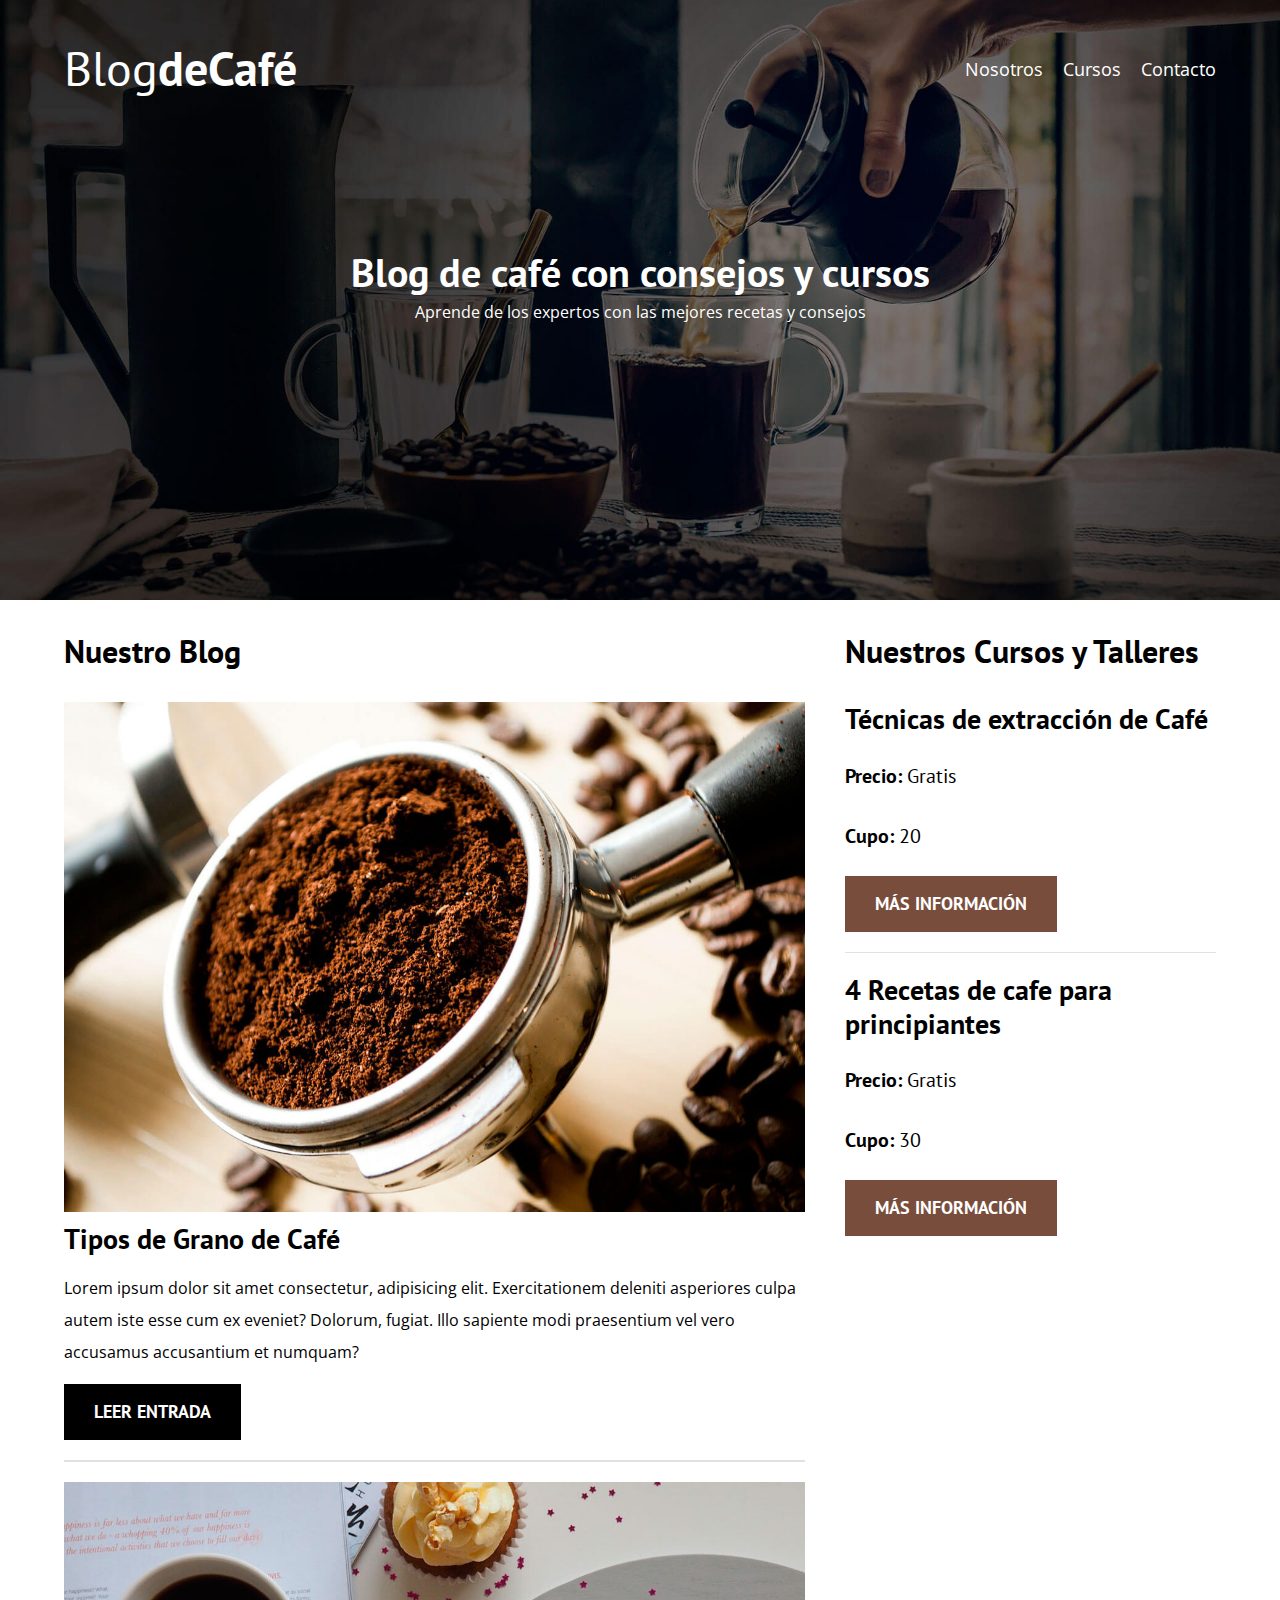
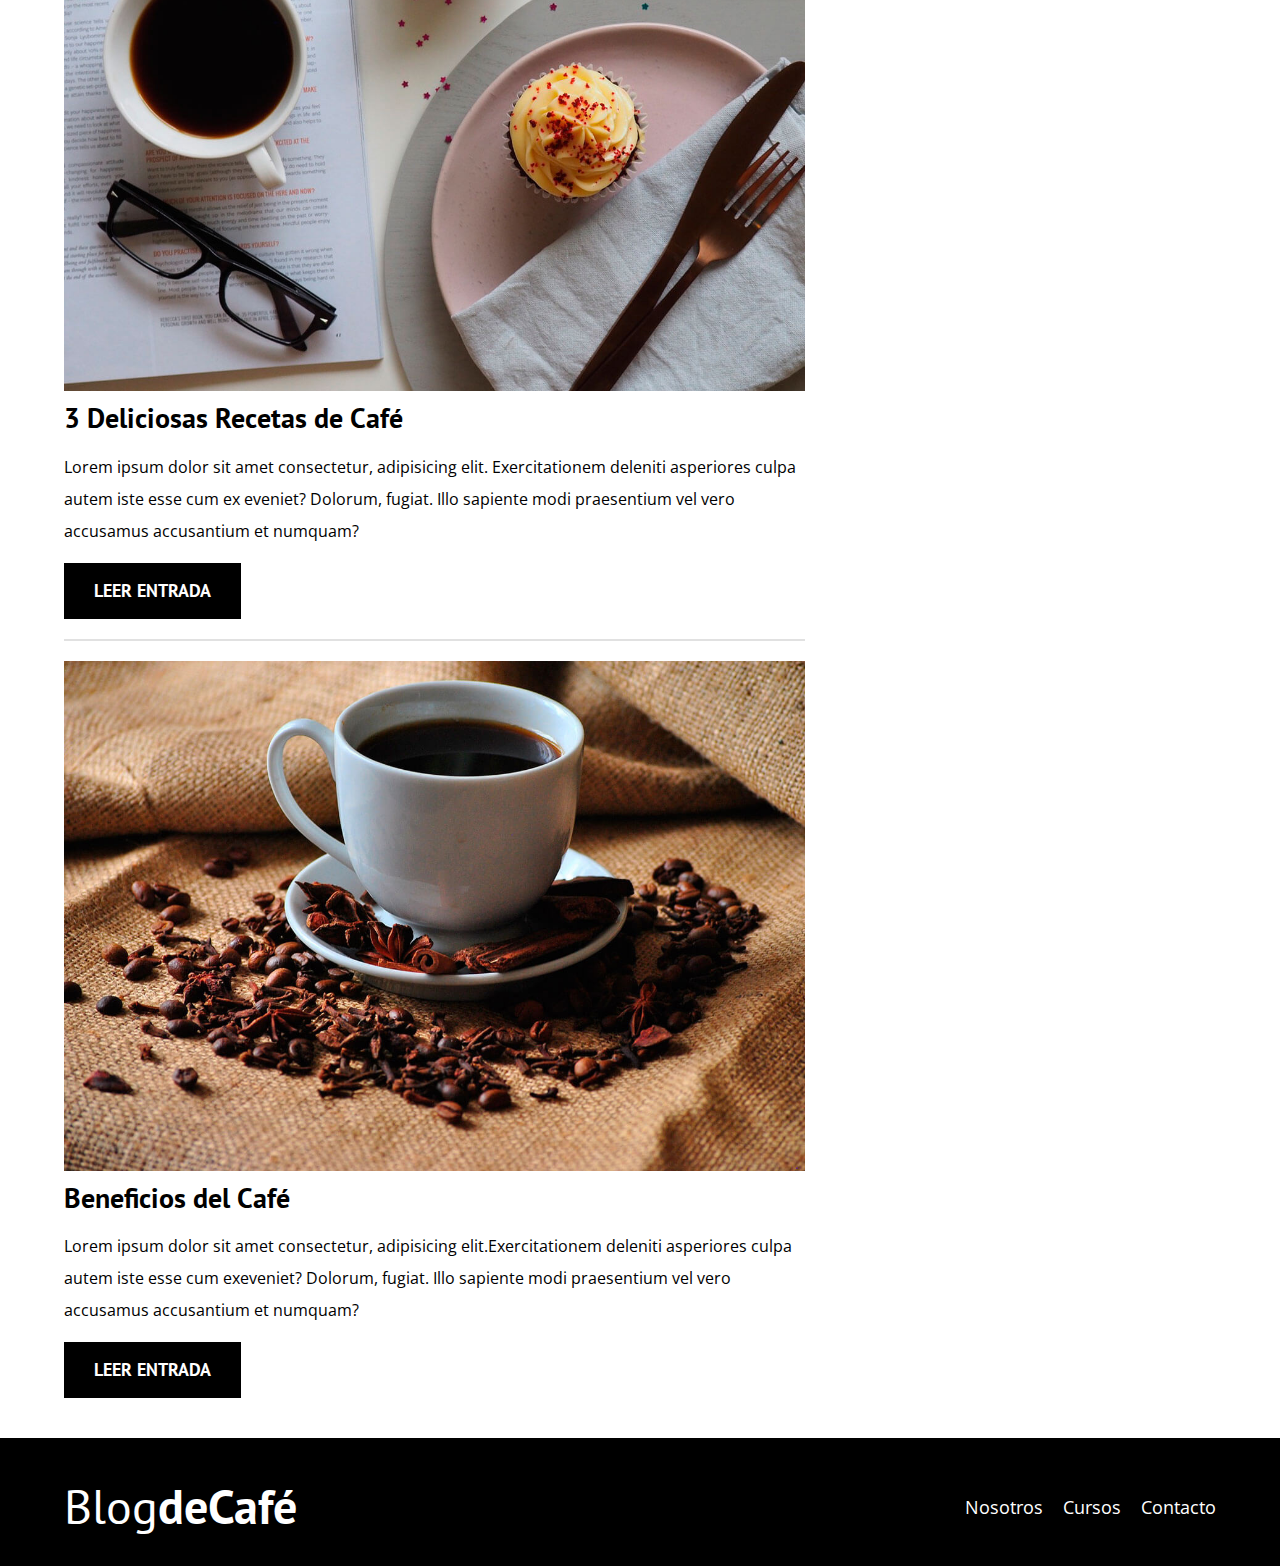
<file: index.html>
<!DOCTYPE html>
<html lang="en">
  <head>
    <meta charset="UTF-8" />
    <meta http-equiv="X-UA-Compatible" content="IE=edge" />
    <meta name="viewport" content="width=device-width, initial-scale=1.0" />
    <title>BlogDeCafé</title>
    <!-- agregamos el normalize -->
    <link rel="stylesheet" href="css/normalize.css" />
    <!-- link de los tipos de fuente de google fonts -->
    <link rel="preconnect" href="https://fonts.googleapis.com" />
    <link rel="preconnect" href="https://fonts.gstatic.com" crossorigin />
    <link
      href="https://fonts.googleapis.com/css2?family=Open+Sans&family=PT+Sans:wght@400;700&display=swap"
      rel="stylesheet"
    />
    <!-- agregamos style.css -->
    <link rel="stylesheet" href="css/style.css" />
  </head>

  <body>
    <header class="header">
      <!-- header Principal -->

      <div class="contenedor">
        <!-- contenedor -->
        <div class="barra">
          <!-- barra superior-->

          <a class="logo" href="index.html"
            ><!-- logo -->
            <h1 class="logo__nombre no-margin centrar-texto">
              Blog<span class="logo__bold">deCafé</span>
            </h1>
          </a>
          <!-- fin de logo -->

          <nav class="navegacion">
            <!-- navegacion -->
            <a href="nosotros.html" class="navegacion__enlace">Nosotros</a>
            <a href="cursos.html" class="navegacion__enlace">Cursos</a>
            <a href="contacto.html" class="navegacion__enlace">Contacto</a>
          </nav>
          <!-- fin navegacion -->
        </div>
        <!-- fin barraSuperior -->
      </div>
      <!-- fin contenedor -->

      <div class="header__texto">
        <h2 class="no-margin">Blog de café con consejos y cursos</h2>
        <p class="no-margin">
          Aprende de los expertos con las mejores recetas y consejos
        </p>
      </div>
      <!-- fin de header textual -->
    </header>
    <!-- Fin header Principal -->

    <!-- contenedido Central -->
    <div class="contenedor contenido-principal">
      <main class="blog">
        <!-- blog -->

        <h3>Nuestro Blog</h3>

        <article class="entrada">
          <!-- entrada 1-->
          <div class="entrada__imagen">
            <img src="img/blog1.jpg" alt="Imagen Blog" />
          </div>

          <div class="entrada__contenido">
            <h4 class="no-margin">Tipos de Grano de Café</h4>
            <p>
              Lorem ipsum dolor sit amet consectetur, adipisicing elit.
              Exercitationem deleniti asperiores culpa autem iste esse cum ex
              eveniet? Dolorum, fugiat. Illo sapiente modi praesentium vel vero
              accusamus accusantium et numquam?
            </p>
            <a href="entradaTG.html" class="boton boton--primario"
              >Leer Entrada</a
            >
          </div>
        </article>
        <!-- fin de entrada 1-->

        <article class="entrada">
          <!-- entrada 2-->
          <div class="entrada__imagen">
            <img src="img/blog2.jpg" alt="Imagen Blog" />
          </div>

          <div class="entrada__contenido">
            <h4 class="no-margin">3 Deliciosas Recetas de Café</h4>
            <p>
              Lorem ipsum dolor sit amet consectetur, adipisicing elit.
              Exercitationem deleniti asperiores culpa autem iste esse cum ex
              eveniet? Dolorum, fugiat. Illo sapiente modi praesentium vel vero
              accusamus accusantium et numquam?
            </p>
            <a href="entradaDR.html" class="boton boton--primario"
              >Leer Entrada</a
            >
          </div>
        </article>
        <!-- fin de entrada -->

        <article class="entrada">
          <!-- entrada 3-->
          <div class="entrada__imagen">
            <img src="img/blog3.jpg" alt="Imagen Blog" />
          </div>

          <div class="entrada__contenido">
            <h4 class="no-margin">Beneficios del Café</h4>
            <p>
              Lorem ipsum dolor sit amet consectetur, adipisicing
              elit.Exercitationem deleniti asperiores culpa autem iste esse cum
              exeveniet? Dolorum, fugiat. Illo sapiente modi praesentium vel
              vero accusamus accusantium et numquam?
            </p>
            <a href="entrada.html" class="boton boton--primario"
              >Leer Entrada</a
            >
          </div>
        </article>
        <!-- fin de entrada -->
      </main>
      <!-- fin de blog -->

      <aside class="sidebar">
        <!-- sidebar -->

        <h3>Nuestros Cursos y Talleres</h3>

        <ul class="cursos no-padding">
          <!-- Bloque del curso 1 -->
          <li class="widget-curso">
            <h4 class="no-margin">Técnicas de extracción de Café</h4>
            <!-- info -->
            <p class="widget-curso__label">
              Precio:
              <span class="widget-curso__info">Gratis</span>
            </p>
            <p class="widget-curso__label">
              Cupo:
              <span class="widget-curso__info">20</span>
            </p>
            <!-- fin info -->
            <!-- boton-->
            <a href="entrada.html" class="boton boton--secundario"
              >Más Información</a
            >
          </li>
          <!-- fin del Bloque del curso 1 -->

          <!-- Bloque del curso 2 -->
          <li class="widget-curso">
            <h4 class="no-margin">4 Recetas de cafe para principiantes</h4>
            <!-- info -->
            <p class="widget-curso__label">
              Precio:
              <span class="widget-curso__info">Gratis</span>
            </p>
            <p class="widget-curso__label">
              Cupo:
              <span class="widget-curso__info">30</span>
            </p>
            <!-- fin info -->
            <!-- boton-->
            <a href="entrada.html" class="boton boton--secundario"
              >Más Información</a
            >
          </li>
          <!-- fin del Bloque del curso 1 -->
        </ul>
      </aside>
      <!-- fin de sidebar -->
    </div>
    <!-- fin de contenido central -->

    <!-- footer -->
    <footer class="footer">
      <!-- contenedor -->
      <div class="contenedor">
        <!-- barra -->
        <div class="barra">
          <!-- logo -->
          <a class="logo" href="index.html">
            <h1 class="logo__nombre no-margin centrar-texto">
              Blog<span class="logo__bold">deCafé</span>
            </h1>
          </a>
          <!-- fin de logo -->
          <!-- navegacion -->
          <nav class="navegacion">
            <a href="nosotros.html" class="navegacion__enlace">Nosotros</a>
            <a href="cursos" class="navegacion__enlace">Cursos</a>
            <a href="contacto" class="navegacion__enlace">Contacto</a>
          </nav>
          <!-- navegacion -->
        </div>
        <!-- fin de barraSuperior -->
      </div>
      <!-- fin de contenedor -->
    </footer>
    <!-- find de footer -->
  </body>
</html>
</file>
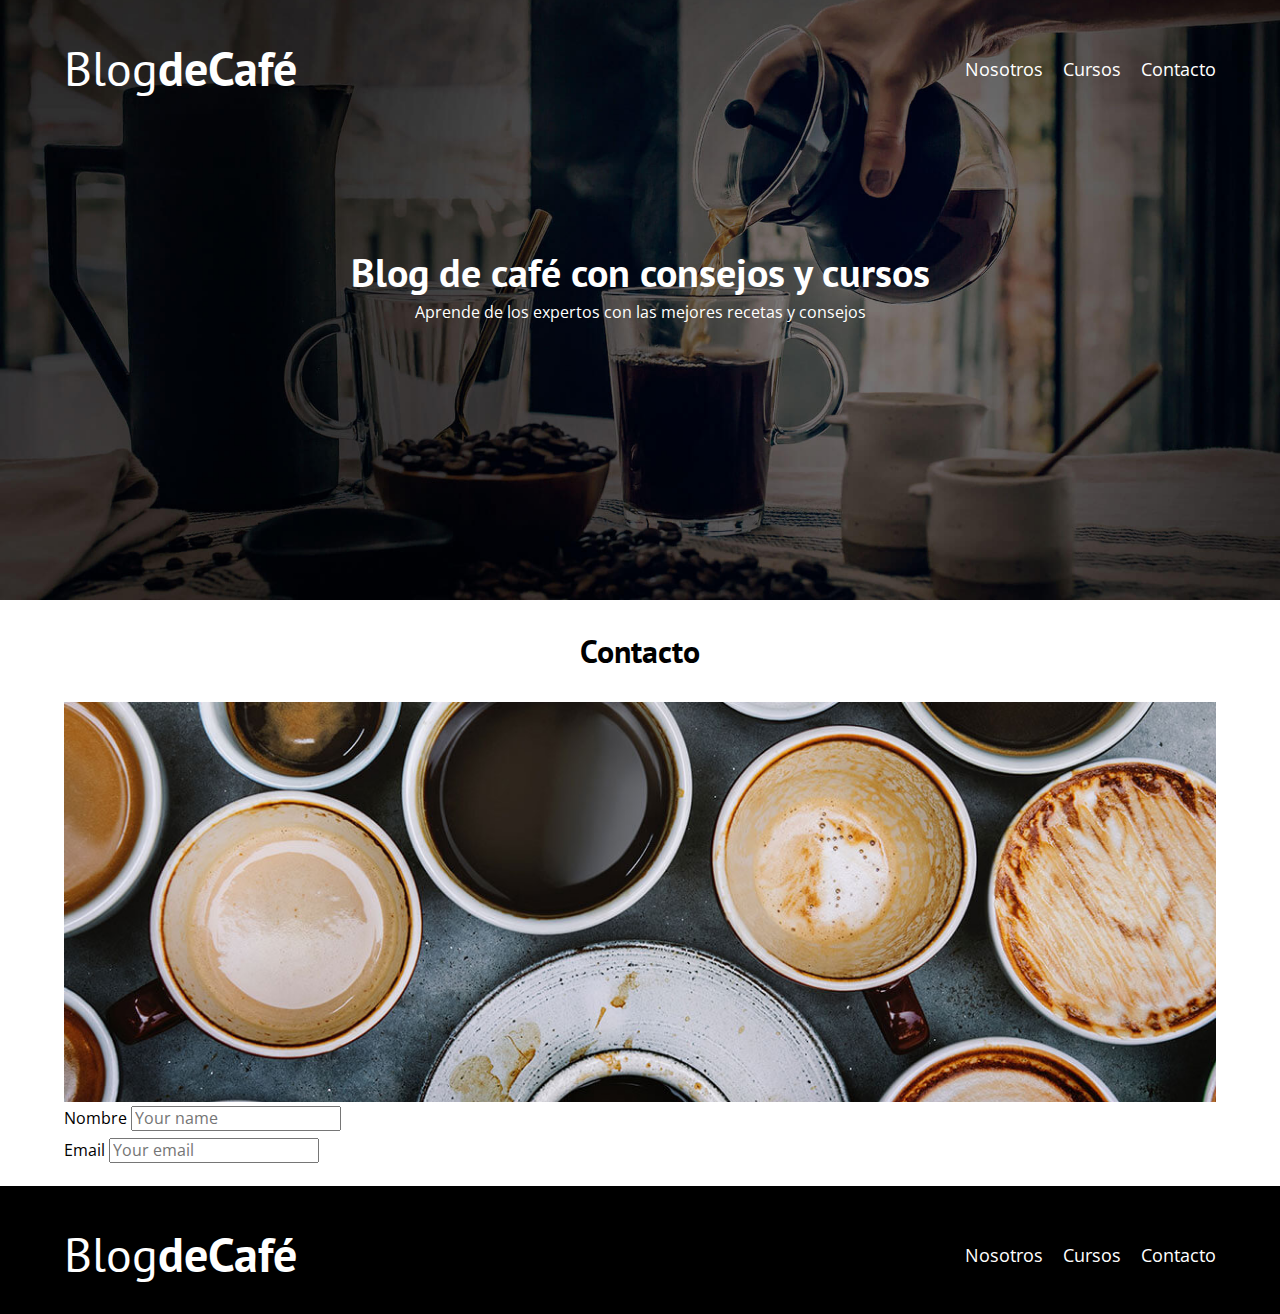
<file: contacto.html>
<!DOCTYPE html>
<html lang="en">

<head>
  <meta charset="UTF-8" />
  <meta http-equiv="X-UA-Compatible" content="IE=edge" />
  <meta name="viewport" content="width=device-width, initial-scale=1.0" />
  <title>BlogDeCafé</title>
  <!-- agregamos el normalize -->
  <link rel="stylesheet" href="css/normalize.css" />
  <!-- link de los tipos de fuente de google fonts -->
  <link rel="preconnect" href="https://fonts.googleapis.com" />
  <link rel="preconnect" href="https://fonts.gstatic.com" crossorigin />
  <link href="https://fonts.googleapis.com/css2?family=Open+Sans&family=PT+Sans:wght@400;700&display=swap"
    rel="stylesheet" />
  <!-- agregamos style.css -->
  <link rel="stylesheet" href="css/style.css" />
</head>

<body>
  <!-- header Principal -->
  <header class="header">
    <!-- contenedor -->
    <div class="contenedor">
      <!-- barra -->
      <div class="barra">
        <!-- logo -->
        <a class="logo" href="index.html">
          <h1 class="logo__nombre no-margin centrar-texto">
            Blog<span class="logo__bold">deCafé</span>
          </h1>
        </a>
        <!-- fin de logo -->
        <!-- navegacion -->
        <nav class="navegacion">
          <a href="nosotros.html" class="navegacion__enlace">Nosotros</a>
          <a href="cursos.html" class="navegacion__enlace">Cursos</a>
          <a href="contacto.html" class="navegacion__enlace">Contacto</a>
        </nav>
        <!-- navegacion -->
      </div>
      <!-- fin de barraSuperior -->
    </div>
    <!-- fin de contenedor -->
    <!-- header textual -->
    <div class="header__texto">
      <h2 class="no-margin">Blog de café con consejos y cursos</h2>
      <p class="no-margin">
        Aprende de los expertos con las mejores recetas y consejos
      </p>
    </div>
    <!-- fin de header textual -->
  </header>
  <!-- Fin header Principal -->

  <!-- contenedor -->
  <main class="contenedor">
    <h3 class="centrar-texto">Contacto</h3>
    <div class="contacto-bg"></div>
    <form action="formulario">
      <div class="campo"> <!-- Nombre -->
        <label for="name">Nombre</label>
        <input type="text" placeholder="Your name" id="name">
      </div>
      <div class="campo">
        <label for="email">Email</label>
        <input type="email" placeholder="Your email" id="email">
      </div>
    </form>
  </main>
  <!-- fin de contenedor -->

  <!-- footer -->
  <footer class="footer">
    <!-- contenedor -->
    <div class="contenedor">
      <!-- barra -->
      <div class="barra">
        <!-- logo -->
        <a class="logo" href="index.html">
          <h1 class="logo__nombre no-margin centrar-texto">
            Blog<span class="logo__bold">deCafé</span>
          </h1>
        </a>
        <!-- fin de logo -->
        <!-- navegacion -->
        <nav class="navegacion">
          <a href="nosotros.html" class="navegacion__enlace">Nosotros</a>
          <a href="cursos" class="navegacion__enlace">Cursos</a>
          <a href="contacto" class="navegacion__enlace">Contacto</a>
        </nav>
        <!-- navegacion -->
      </div>
      <!-- fin de barraSuperior -->
    </div>
    <!-- fin de contenedor -->
  </footer>
  <!-- find de footer -->
</body>

</html>
</file>
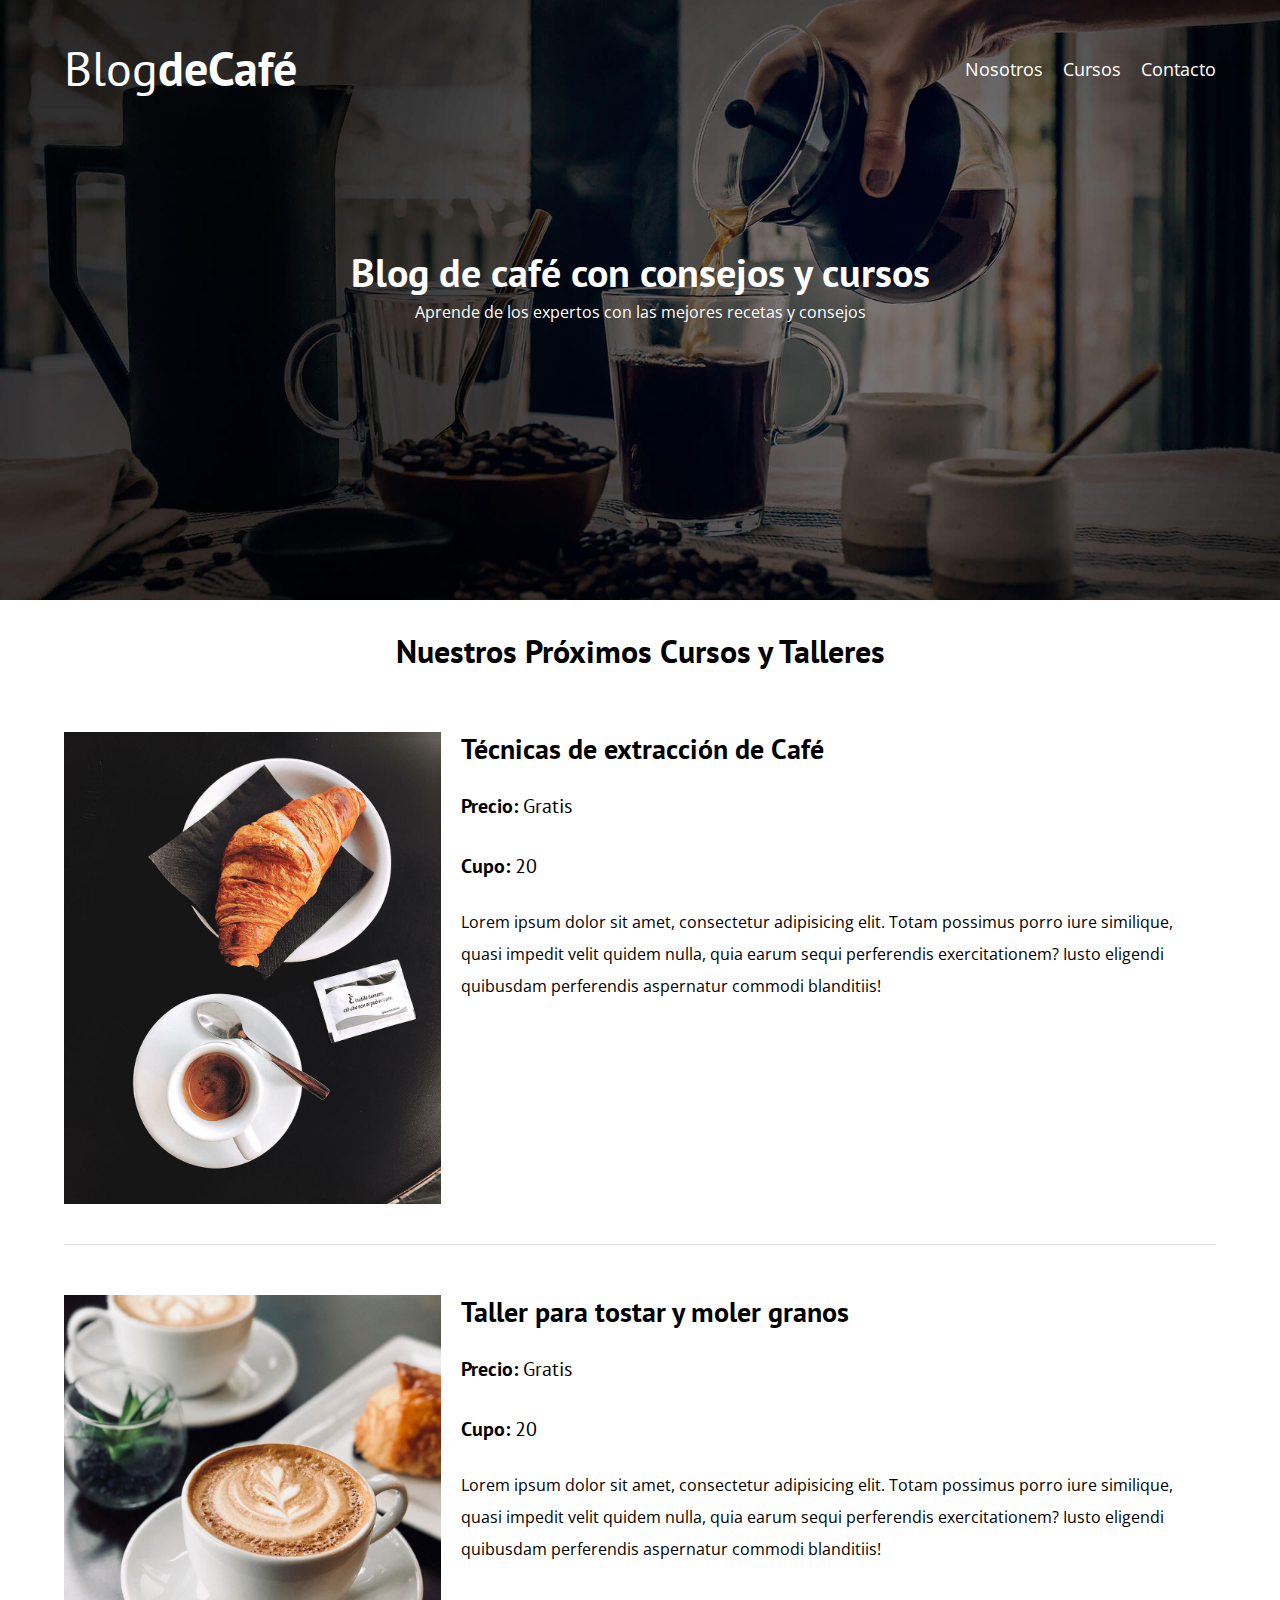
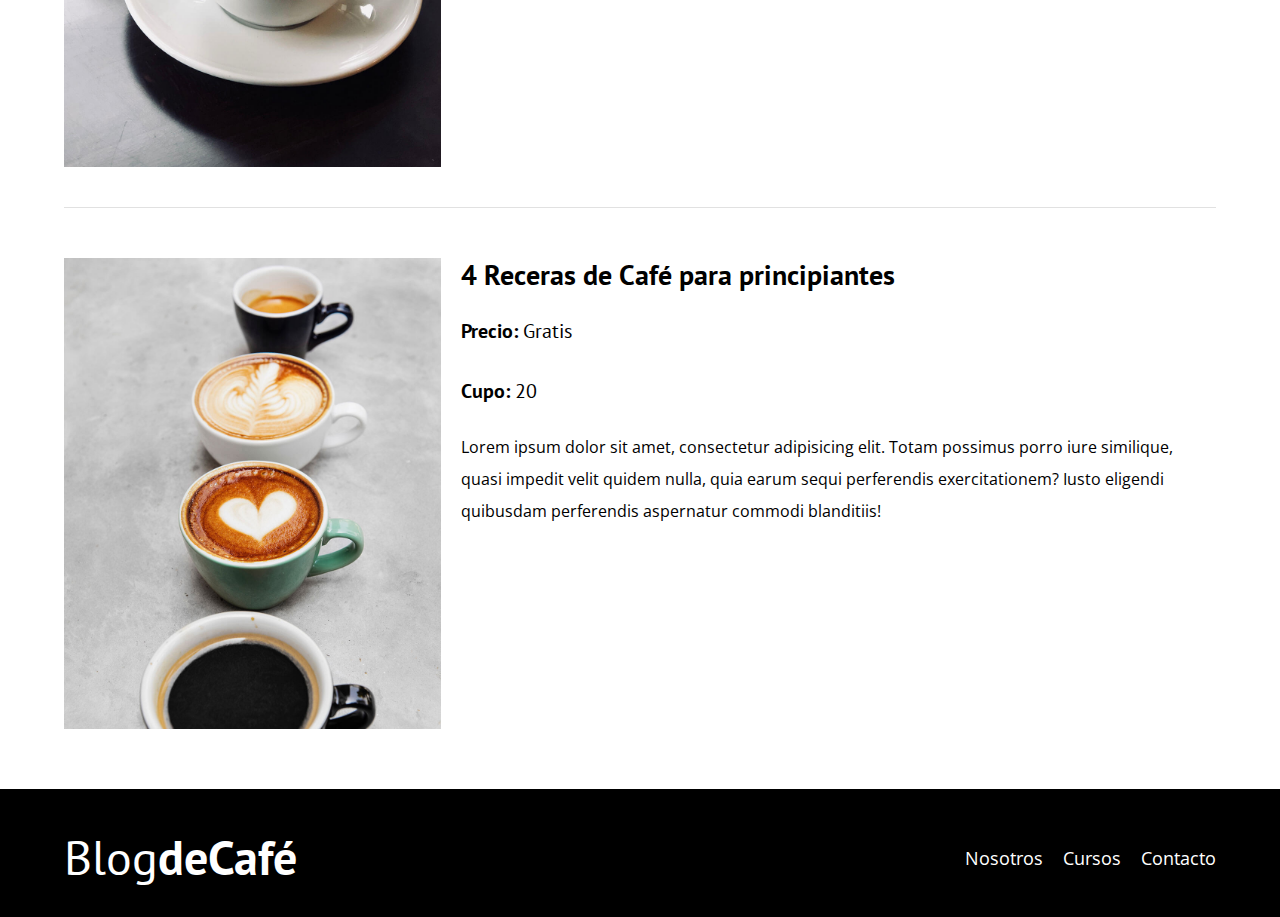
<file: cursos.html>
<!DOCTYPE html>
<html lang="en">
  <head>
    <meta charset="UTF-8" />
    <meta http-equiv="X-UA-Compatible" content="IE=edge" />
    <meta name="viewport" content="width=device-width, initial-scale=1.0" />
    <title>BlogDeCafé</title>
    <!-- agregamos el normalize -->
    <link rel="stylesheet" href="css/normalize.css" />
    <!-- link de los tipos de fuente de google fonts -->
    <link rel="preconnect" href="https://fonts.googleapis.com" />
    <link rel="preconnect" href="https://fonts.gstatic.com" crossorigin />
    <link
      href="https://fonts.googleapis.com/css2?family=Open+Sans&family=PT+Sans:wght@400;700&display=swap"
      rel="stylesheet"
    />
    <!-- agregamos style.css -->
    <link rel="stylesheet" href="css/style.css" />
  </head>
  <body>
    <!-- header Principal -->
    <header class="header">
      <!-- contenedor -->
      <div class="contenedor">
        <!-- barra -->
        <div class="barra">
          <!-- logo -->
          <a class="logo" href="index.html">
            <h1 class="logo__nombre no-margin centrar-texto">Blog<span class="logo__bold">deCafé</span></h1>
          </a> <!-- fin de logo -->
          <!-- navegacion -->
          <nav class="navegacion">
            <a href="nosotros.html" class="navegacion__enlace">Nosotros</a>
            <a href="cursos.html" class="navegacion__enlace">Cursos</a>
            <a href="contacto.html" class="navegacion__enlace">Contacto</a>
          </nav><!-- navegacion -->
        </div> <!-- fin de barraSuperior -->
      </div><!-- fin de contenedor -->
      <!-- header textual -->
      <div class="header__texto">
        <h2 class="no-margin">Blog de café con consejos y cursos</h2>
        <p class="no-margin">Aprende de los expertos con las mejores recetas y consejos </p>
      </div> <!-- fin de header textual -->
    </header><!-- Fin header Principal -->
    
    <!-- contenedor -->
    <div class="contenedor">
      <h3 class="centrar-texto">Nuestros Próximos Cursos y Talleres</h3>
      
      <!-- Bloque del curso 1 -->
      <div class="curso">
        <div class="curso__imagen">
          <img src="img/curso1.jpg" alt="Imagen del curso">  
        </div>
        <!-- curso Informacion -->
        <div class="curso__informacion">
            <!-- subtitulo -->
          <h4 class="no-margin">Técnicas de extracción de Café</h4>
          <!-- info -->
          <p class="curso__label">Precio:
            <span class="curso__info">Gratis</span>
          </p>
          <p class="curso__label">Cupo:
            <span class="curso__info">20</span>
          </p>
          <p>Lorem ipsum dolor sit amet, consectetur adipisicing elit. Totam possimus porro iure similique, quasi impedit velit quidem nulla, quia earum sequi perferendis exercitationem? Iusto eligendi quibusdam perferendis aspernatur commodi blanditiis!</p>
        </div> <!-- fin de curso Informacion -->
      </div> <!-- fin del Bloque del curso 1 -->
      
      <!-- Bloque del curso 2 -->
      <div class="curso">
        <div class="curso__imagen">
          <img src="img/curso2.jpg" alt="Imagen del curso">  
        </div>
        <!-- curso Informacion -->
        <div class="curso__informacion">
            <!-- subtitulo -->
          <h4 class="no-margin">Taller para tostar y moler granos</h4>
          <!-- info -->
          <p class="curso__label">Precio:
            <span class="curso__info">Gratis</span>
          </p>
          <p class="curso__label">Cupo:
            <span class="curso__info">20</span>
          </p>
          <p>Lorem ipsum dolor sit amet, consectetur adipisicing elit. Totam possimus porro iure similique, quasi impedit velit quidem nulla, quia earum sequi perferendis exercitationem? Iusto eligendi quibusdam perferendis aspernatur commodi blanditiis!</p>
        </div> <!-- fin de curso Informacion -->
      </div> <!-- fin del Bloque del curso 2 -->
      
      <!-- Bloque del curso 3 -->
      <div class="curso">
        <div class="curso__imagen">
          <img src="img/curso3.jpg" alt="Imagen del curso">  
        </div>
        <!-- curso Informacion -->
        <div class="curso__informacion">
            <!-- subtitulo -->
          <h4 class="no-margin">4 Receras de Café para principiantes</h4>
          <!-- info -->
          <p class="curso__label">Precio:
            <span class="curso__info">Gratis</span>
          </p>
          <p class="curso__label">Cupo:
            <span class="curso__info">20</span>
          </p>
          <p>Lorem ipsum dolor sit amet, consectetur adipisicing elit. Totam possimus porro iure similique, quasi impedit velit quidem nulla, quia earum sequi perferendis exercitationem? Iusto eligendi quibusdam perferendis aspernatur commodi blanditiis!</p>
        </div> <!-- fin de curso Informacion -->
      </div> <!-- fin del Bloque del curso 3 -->
    </div><!-- fin de contenedor -->
    
    <!-- footer -->
    <footer class="footer">
      <!-- contenedor -->
      <div class="contenedor">
        <!-- barra -->
        <div class="barra">
          <!-- logo -->
          <a class="logo" href="index.html">
            <h1 class="logo__nombre no-margin centrar-texto">Blog<span class="logo__bold">deCafé</span></h1>
          </a> <!-- fin de logo -->
          <!-- navegacion -->
          <nav class="navegacion">
            <a href="nosotros.html" class="navegacion__enlace">Nosotros</a>
            <a href="cursos" class="navegacion__enlace">Cursos</a>
            <a href="contacto" class="navegacion__enlace">Contacto</a>
          </nav><!-- navegacion -->
        </div> <!-- fin de barraSuperior -->
      </div><!-- fin de contenedor -->
    </footer><!-- find de footer -->
  </body>
</html>
</file>
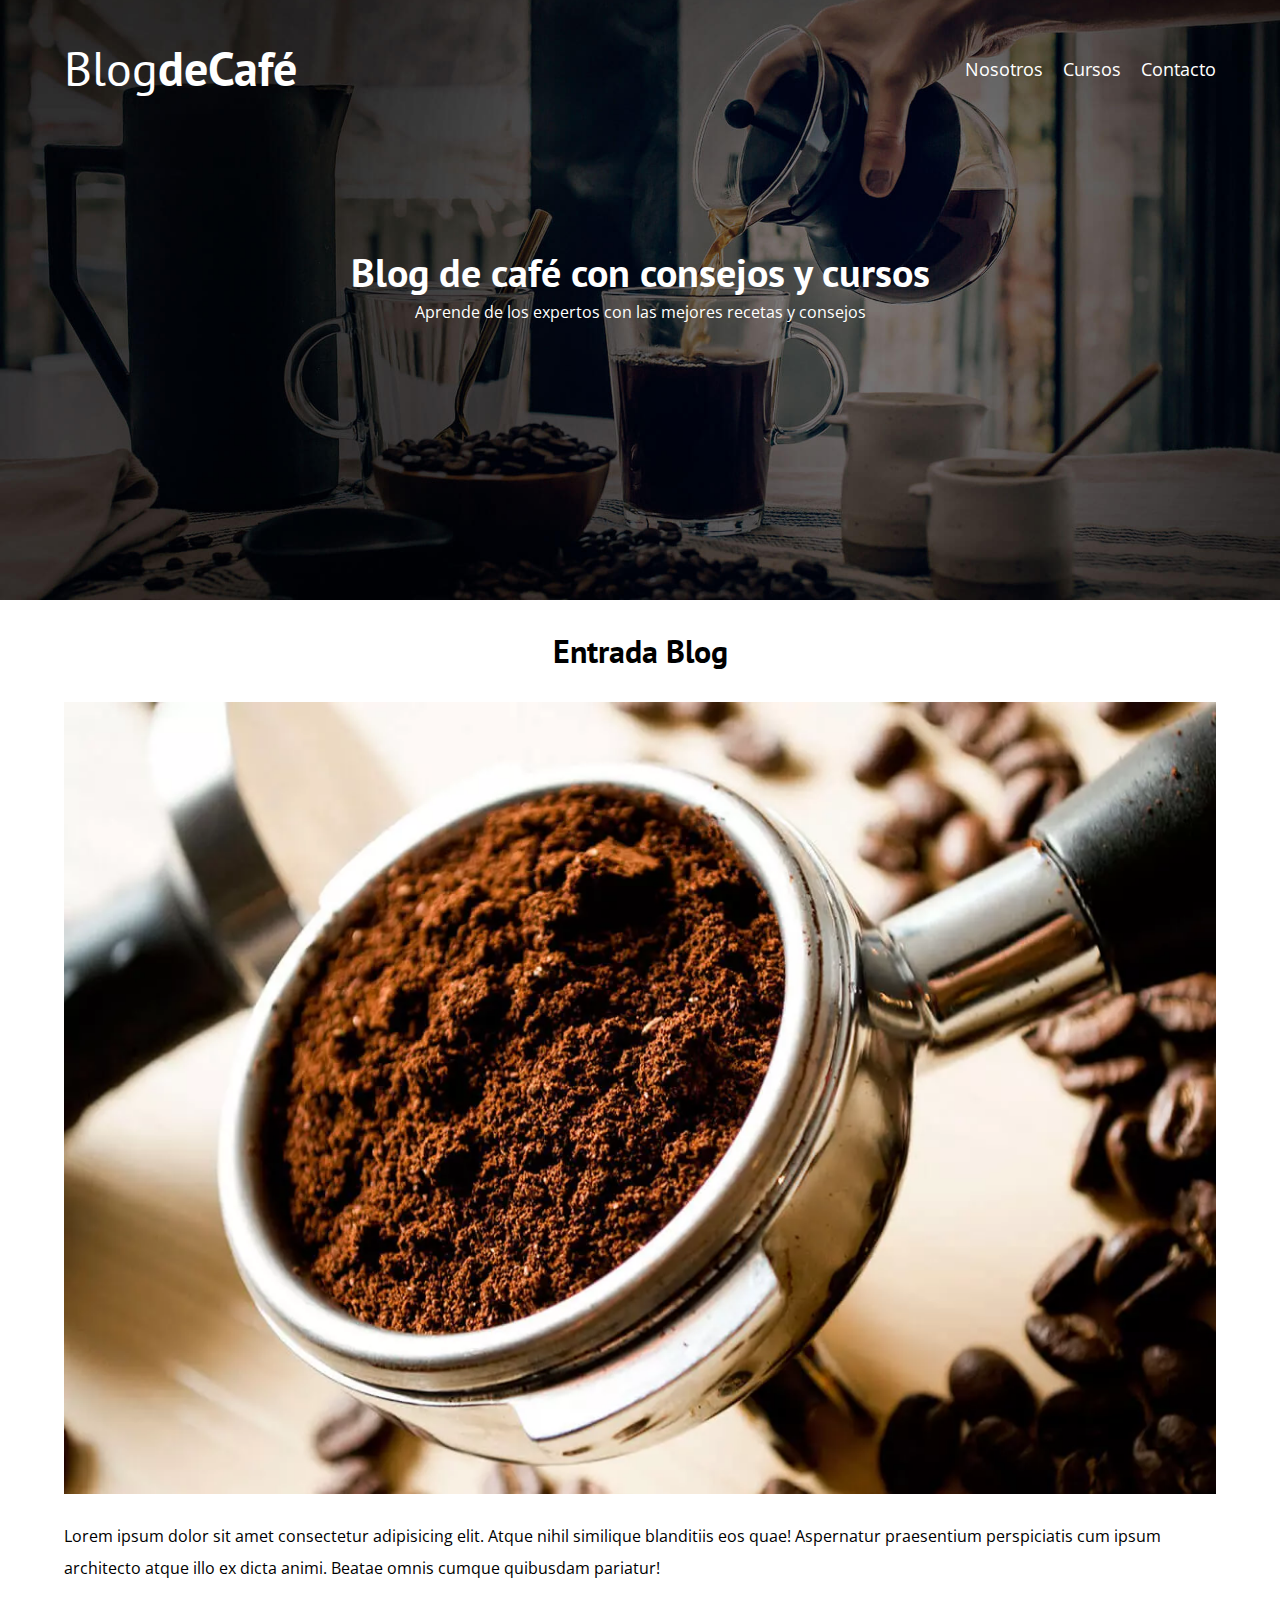
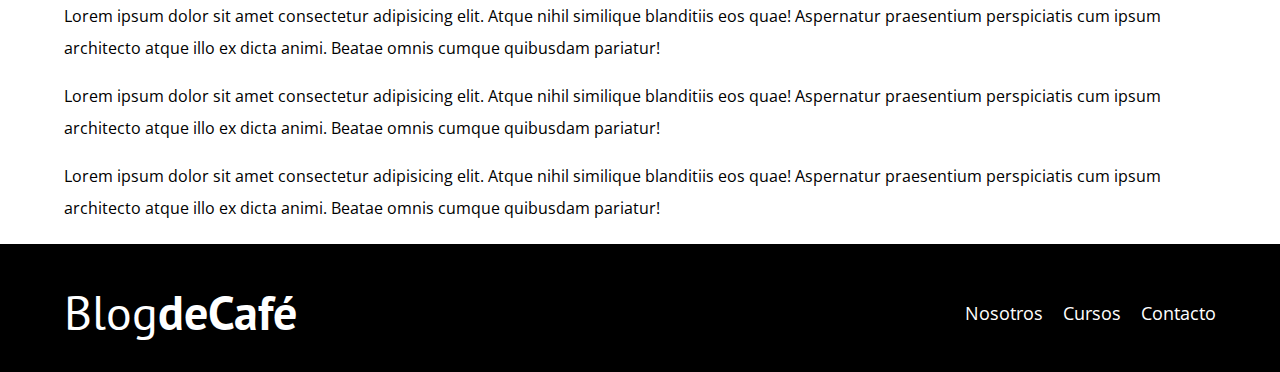
<file: entrada.html>
<!DOCTYPE html>
<html lang="en">
  <head>
    <meta charset="UTF-8" />
    <meta http-equiv="X-UA-Compatible" content="IE=edge" />
    <meta name="viewport" content="width=device-width, initial-scale=1.0" />
    <title>BlogDeCafé</title>
    <!-- agregamos el normalize -->
    <link rel="stylesheet" href="css/normalize.css" />
    <!-- link de los tipos de fuente de google fonts -->
    <link rel="preconnect" href="https://fonts.googleapis.com" />
    <link rel="preconnect" href="https://fonts.gstatic.com" crossorigin />
    <link
      href="https://fonts.googleapis.com/css2?family=Open+Sans&family=PT+Sans:wght@400;700&display=swap"
      rel="stylesheet"
    />
    <!-- agregamos style.css -->
    <link rel="stylesheet" href="css/style.css" />
  </head>
  <body>
    <!-- header Principal -->
    <header class="header">
      <!-- contenedor -->
      <div class="contenedor">
        <!-- barra -->
        <div class="barra">
          <!-- logo -->
          <a class="logo" href="index.html">
            <h1 class="logo__nombre no-margin centrar-texto">Blog<span class="logo__bold">deCafé</span></h1>
          </a> <!-- fin de logo -->
          <!-- navegacion -->
          <nav class="navegacion">
            <a href="nosotros.html" class="navegacion__enlace">Nosotros</a>
            <a href="cursos.html" class="navegacion__enlace">Cursos</a>
            <a href="contacto.html" class="navegacion__enlace">Contacto</a>
          </nav><!-- navegacion -->
        </div> <!-- fin de barraSuperior -->
      </div><!-- fin de contenedor -->
      <!-- header textual -->
      <div class="header__texto">
        <h2 class="no-margin">Blog de café con consejos y cursos</h2>
        <p class="no-margin">Aprende de los expertos con las mejores recetas y consejos </p>
      </div> <!-- fin de header textual -->
    </header><!-- Fin header Principal -->
    
    <!-- contenedor -->
    <div class="contenedor">
      <h3 class="centrar-texto">Entrada Blog</h3>
      <!-- Imagen -->
      <img src="img/blog1.webp" alt="imagen nosotros">
      <!-- Info  -->
      <p>Lorem ipsum dolor sit amet consectetur adipisicing elit. Atque nihil similique blanditiis eos quae! Aspernatur praesentium perspiciatis cum ipsum architecto atque illo ex dicta animi. Beatae omnis cumque quibusdam pariatur!</p>
      <p>Lorem ipsum dolor sit amet consectetur adipisicing elit. Atque nihil similique blanditiis eos quae! Aspernatur praesentium perspiciatis cum ipsum architecto atque illo ex dicta animi. Beatae omnis cumque quibusdam pariatur!</p>
      <p>Lorem ipsum dolor sit amet consectetur adipisicing elit. Atque nihil similique blanditiis eos quae! Aspernatur praesentium perspiciatis cum ipsum architecto atque illo ex dicta animi. Beatae omnis cumque quibusdam pariatur!</p>
      <p>Lorem ipsum dolor sit amet consectetur adipisicing elit. Atque nihil similique blanditiis eos quae! Aspernatur praesentium perspiciatis cum ipsum architecto atque illo ex dicta animi. Beatae omnis cumque quibusdam pariatur!</p>
    </div><!-- fin de contenedor -->
    
    <!-- footer -->
    <footer class="footer">
      <!-- contenedor -->
      <div class="contenedor">
        <!-- barra -->
        <div class="barra">
          <!-- logo -->
          <a class="logo" href="index.html">
            <h1 class="logo__nombre no-margin centrar-texto">Blog<span class="logo__bold">deCafé</span></h1>
          </a> <!-- fin de logo -->
          <!-- navegacion -->
          <nav class="navegacion">
            <a href="nosotros.html" class="navegacion__enlace">Nosotros</a>
            <a href="cursos" class="navegacion__enlace">Cursos</a>
            <a href="contacto" class="navegacion__enlace">Contacto</a>
          </nav><!-- navegacion -->
        </div> <!-- fin de barraSuperior -->
      </div><!-- fin de contenedor -->
    </footer><!-- find de footer -->
  </body>
</html>
</file>
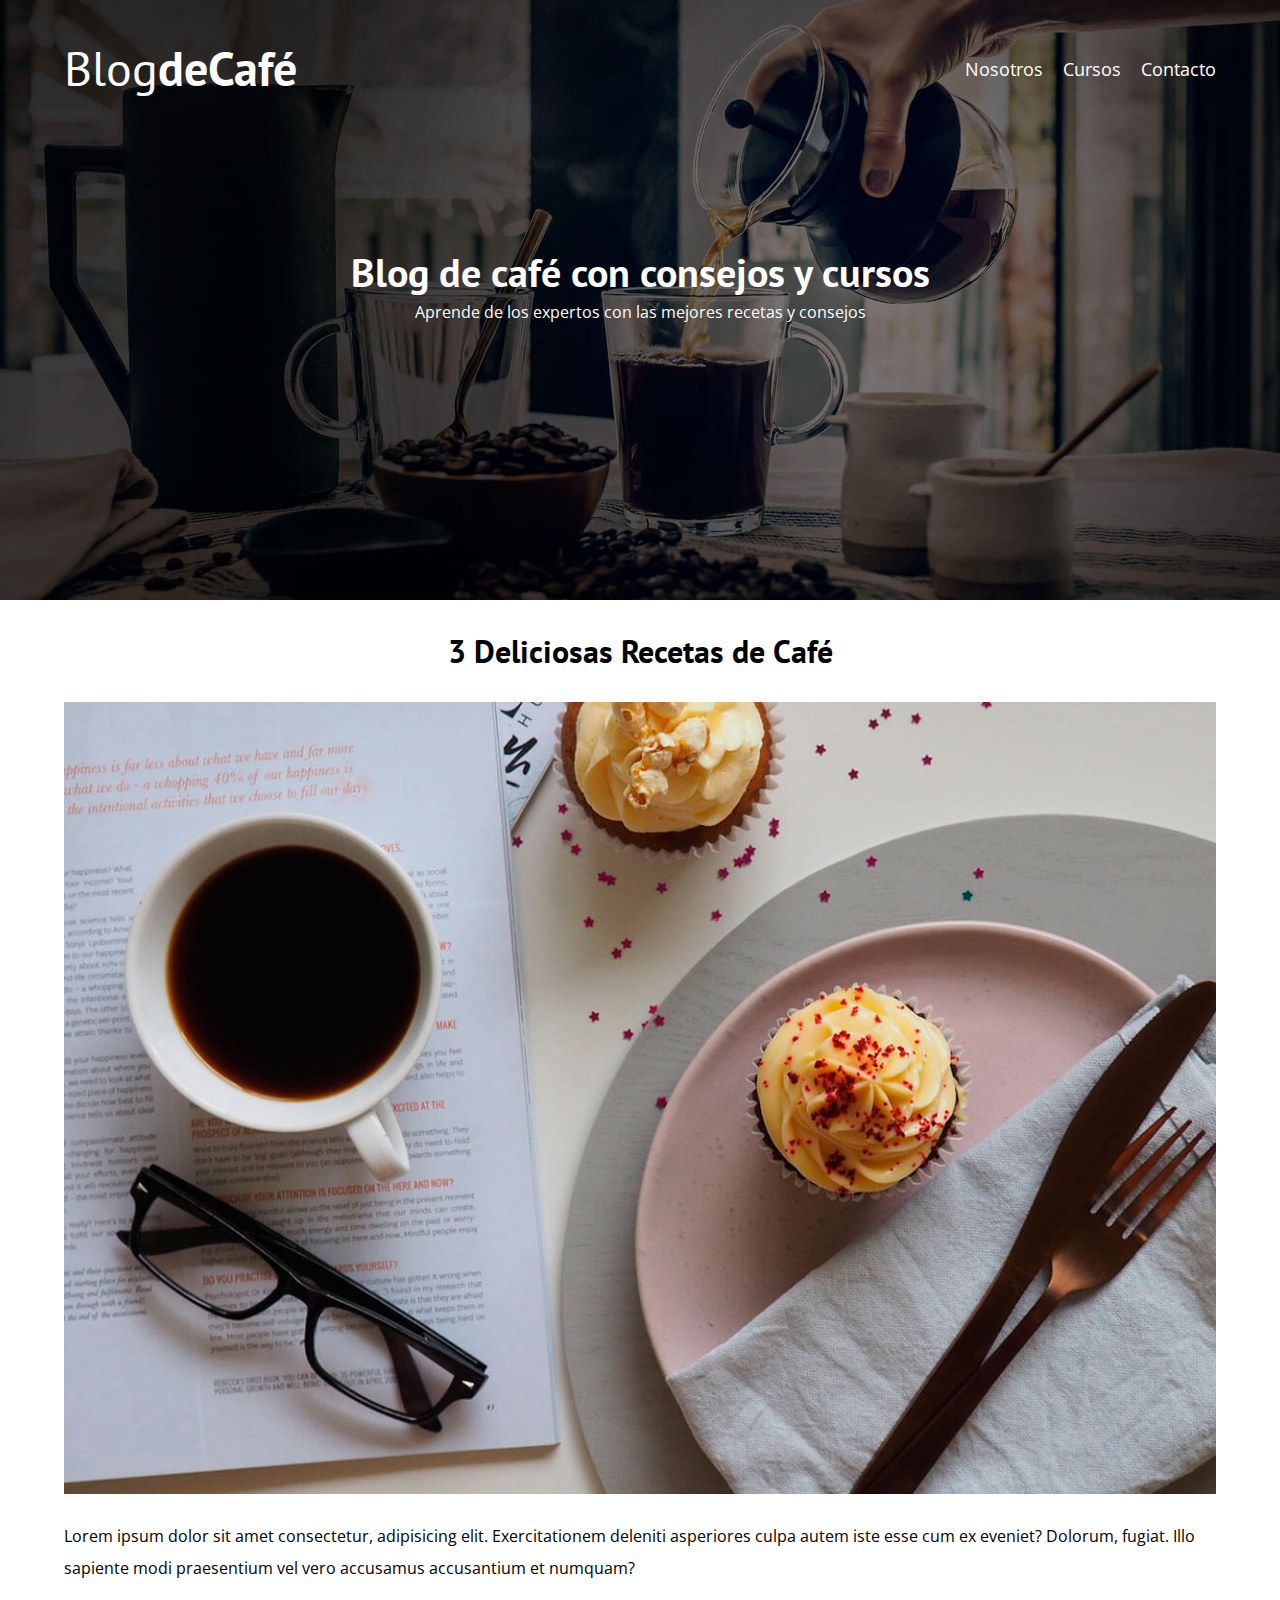
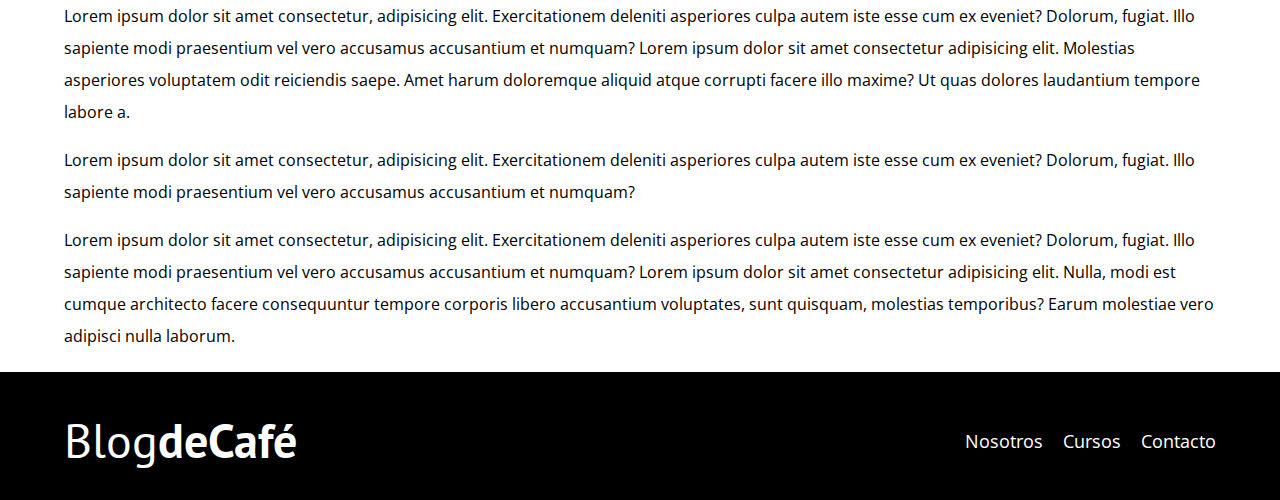
<file: entradaDR.html>
<!DOCTYPE html>
<html lang="en">
  <head>
    <meta charset="UTF-8" />
    <meta http-equiv="X-UA-Compatible" content="IE=edge" />
    <meta name="viewport" content="width=device-width, initial-scale=1.0" />
    <title>BlogDeCafé</title>
    <!-- agregamos el normalize -->
    <link rel="stylesheet" href="css/normalize.css" />
    <!-- link de los tipos de fuente de google fonts -->
    <link rel="preconnect" href="https://fonts.googleapis.com" />
    <link rel="preconnect" href="https://fonts.gstatic.com" crossorigin />
    <link
      href="https://fonts.googleapis.com/css2?family=Open+Sans&family=PT+Sans:wght@400;700&display=swap"
      rel="stylesheet"
    />
    <!-- agregamos style.css -->
    <link rel="stylesheet" href="css/style.css" />
  </head>

  <body>
    <header class="header">
      <!-- header Principal -->

      <div class="contenedor">
        <!-- contenedor -->
        <div class="barra">
          <!-- barra superior-->

          <a class="logo" href="index.html"
            ><!-- logo -->
            <h1 class="logo__nombre no-margin centrar-texto">
              Blog<span class="logo__bold">deCafé</span>
            </h1>
          </a>
          <!-- fin de logo -->

          <nav class="navegacion">
            <!-- navegacion -->
            <a href="nosotros.html" class="navegacion__enlace">Nosotros</a>
            <a href="cursos.html" class="navegacion__enlace">Cursos</a>
            <a href="contacto.html" class="navegacion__enlace">Contacto</a>
          </nav>
          <!-- fin navegacion -->
        </div>
        <!-- fin barraSuperior -->
      </div>
      <!-- fin contenedor -->

      <div class="header__texto">
        <h2 class="no-margin">Blog de café con consejos y cursos</h2>
        <p class="no-margin">
          Aprende de los expertos con las mejores recetas y consejos
        </p>
      </div>
      <!-- fin de header textual -->
    </header>
    <!-- Fin header Principal -->
    <div class="contenedor">
      <h3 class="centrar-texto">3 Deliciosas Recetas de Café</h3>
      <!-- entrada 2-->

      <img src="img/blog2.jpg" alt="Imagen Blog" />

      <div class="entrada__contenido">
        <p>
          Lorem ipsum dolor sit amet consectetur, adipisicing elit.
          Exercitationem deleniti asperiores culpa autem iste esse cum ex
          eveniet? Dolorum, fugiat. Illo sapiente modi praesentium vel vero
          accusamus accusantium et numquam?
        </p>
        <p>
          Lorem ipsum dolor sit amet consectetur, adipisicing elit.
          Exercitationem deleniti asperiores culpa autem iste esse cum ex
          eveniet? Dolorum, fugiat. Illo sapiente modi praesentium vel vero
          accusamus accusantium et numquam? Lorem ipsum dolor sit amet
          consectetur adipisicing elit. Molestias asperiores voluptatem odit
          reiciendis saepe. Amet harum doloremque aliquid atque corrupti facere
          illo maxime? Ut quas dolores laudantium tempore labore a.
        </p>
        <p>
          Lorem ipsum dolor sit amet consectetur, adipisicing elit.
          Exercitationem deleniti asperiores culpa autem iste esse cum ex
          eveniet? Dolorum, fugiat. Illo sapiente modi praesentium vel vero
          accusamus accusantium et numquam?
        </p>
        <p>
          Lorem ipsum dolor sit amet consectetur, adipisicing elit.
          Exercitationem deleniti asperiores culpa autem iste esse cum ex
          eveniet? Dolorum, fugiat. Illo sapiente modi praesentium vel vero
          accusamus accusantium et numquam? Lorem ipsum dolor sit amet
          consectetur adipisicing elit. Nulla, modi est cumque architecto facere
          consequuntur tempore corporis libero accusantium voluptates, sunt
          quisquam, molestias temporibus? Earum molestiae vero adipisci nulla
          laborum.
        </p>
      </div>
    </div>

    <!-- footer -->
    <footer class="footer">
      <!-- contenedor -->
      <div class="contenedor">
        <!-- barra -->
        <div class="barra">
          <!-- logo -->
          <a class="logo" href="index.html">
            <h1 class="logo__nombre no-margin centrar-texto">
              Blog<span class="logo__bold">deCafé</span>
            </h1>
          </a>
          <!-- fin de logo -->
          <!-- navegacion -->
          <nav class="navegacion">
            <a href="nosotros.html" class="navegacion__enlace">Nosotros</a>
            <a href="cursos" class="navegacion__enlace">Cursos</a>
            <a href="contacto" class="navegacion__enlace">Contacto</a>
          </nav>
          <!-- navegacion -->
        </div>
        <!-- fin de barraSuperior -->
      </div>
      <!-- fin de contenedor -->
    </footer>
    <!-- find de footer -->
  </body>
</html>
</file>
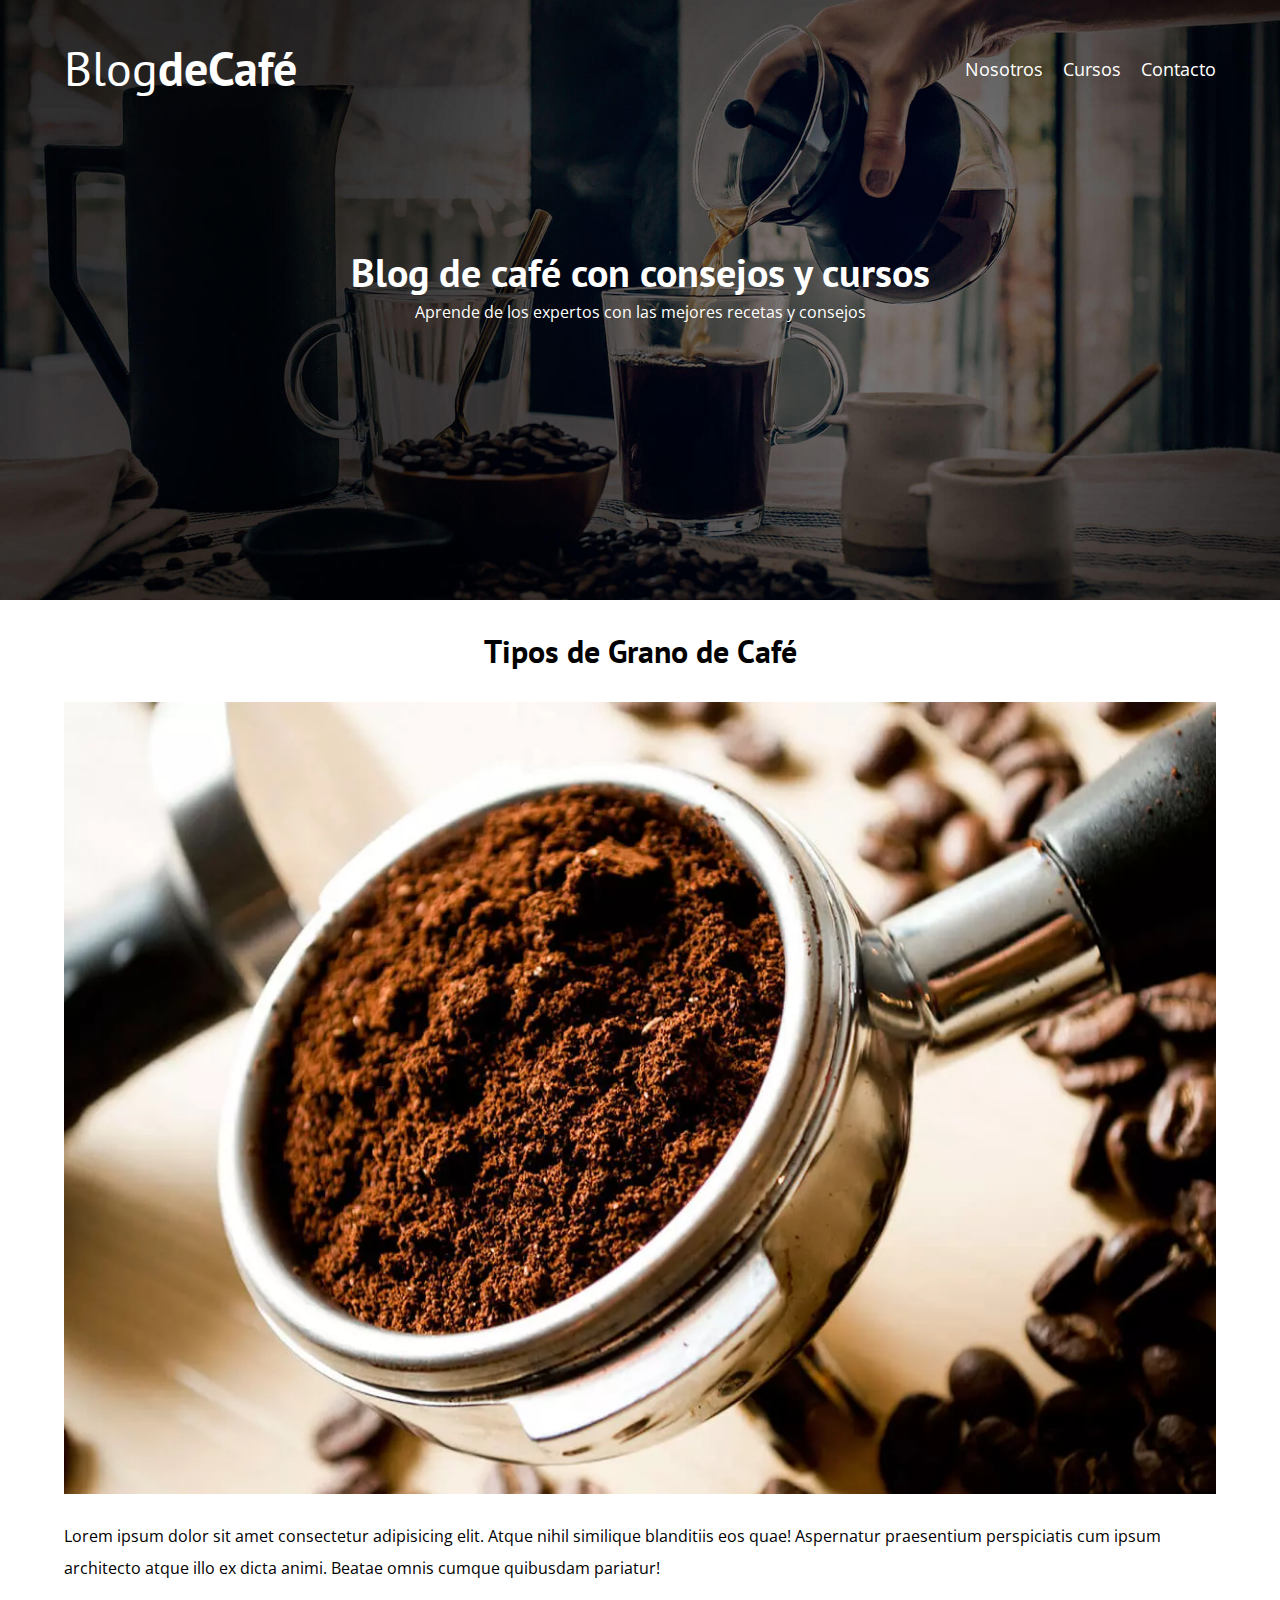
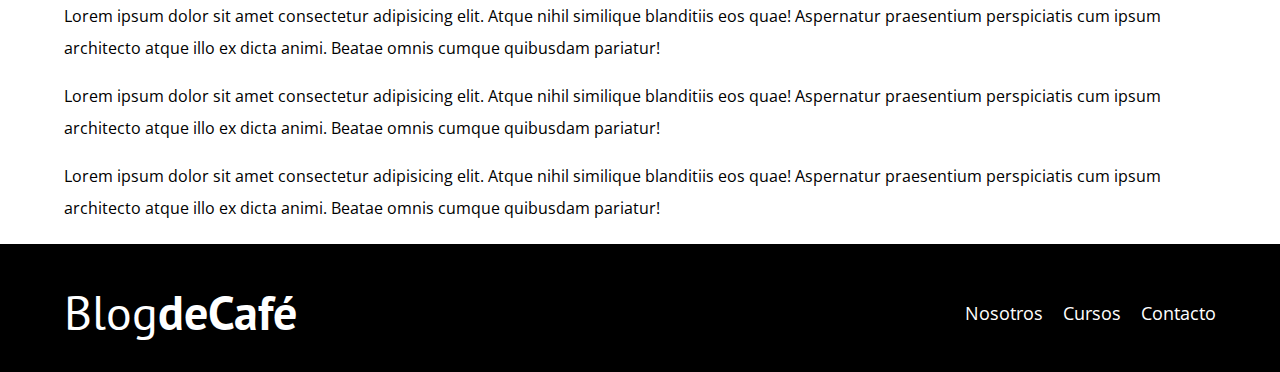
<file: entradaTG.html>
<!DOCTYPE html>
<html lang="en">
  <head>
    <meta charset="UTF-8" />
    <meta http-equiv="X-UA-Compatible" content="IE=edge" />
    <meta name="viewport" content="width=device-width, initial-scale=1.0" />
    <title>BlogDeCafé</title>
    <!-- agregamos el normalize -->
    <link rel="stylesheet" href="css/normalize.css" />
    <!-- link de los tipos de fuente de google fonts -->
    <link rel="preconnect" href="https://fonts.googleapis.com" />
    <link rel="preconnect" href="https://fonts.gstatic.com" crossorigin />
    <link
      href="https://fonts.googleapis.com/css2?family=Open+Sans&family=PT+Sans:wght@400;700&display=swap"
      rel="stylesheet"
    />
    <!-- agregamos style.css -->
    <link rel="stylesheet" href="css/style.css" />
  </head>
  <body>
    <!-- header Principal -->
    <header class="header">
      <!-- contenedor -->
      <div class="contenedor">
        <!-- barra -->
        <div class="barra">
          <!-- logo -->
          <a class="logo" href="index.html">
            <h1 class="logo__nombre no-margin centrar-texto">Blog<span class="logo__bold">deCafé</span></h1>
          </a> <!-- fin de logo -->
          <!-- navegacion -->
          <nav class="navegacion">
            <a href="nosotros.html" class="navegacion__enlace">Nosotros</a>
            <a href="cursos.html" class="navegacion__enlace">Cursos</a>
            <a href="contacto.html" class="navegacion__enlace">Contacto</a>
          </nav><!-- navegacion -->
        </div> <!-- fin de barraSuperior -->
      </div><!-- fin de contenedor -->
      <!-- header textual -->
      <div class="header__texto">
        <h2 class="no-margin">Blog de café con consejos y cursos</h2>
        <p class="no-margin">Aprende de los expertos con las mejores recetas y consejos </p>
      </div> <!-- fin de header textual -->
    </header><!-- Fin header Principal -->
    
    <!-- contenedor -->
    <div class="contenedor">
      <h3 class="centrar-texto">Tipos de Grano de Café</h3>
      <!-- Imagen -->
      <img src="img/blog1.webp" alt="imagen nosotros">
      <!-- Info  -->
      <p>Lorem ipsum dolor sit amet consectetur adipisicing elit. Atque nihil similique blanditiis eos quae! Aspernatur praesentium perspiciatis cum ipsum architecto atque illo ex dicta animi. Beatae omnis cumque quibusdam pariatur!</p>
      <p>Lorem ipsum dolor sit amet consectetur adipisicing elit. Atque nihil similique blanditiis eos quae! Aspernatur praesentium perspiciatis cum ipsum architecto atque illo ex dicta animi. Beatae omnis cumque quibusdam pariatur!</p>
      <p>Lorem ipsum dolor sit amet consectetur adipisicing elit. Atque nihil similique blanditiis eos quae! Aspernatur praesentium perspiciatis cum ipsum architecto atque illo ex dicta animi. Beatae omnis cumque quibusdam pariatur!</p>
      <p>Lorem ipsum dolor sit amet consectetur adipisicing elit. Atque nihil similique blanditiis eos quae! Aspernatur praesentium perspiciatis cum ipsum architecto atque illo ex dicta animi. Beatae omnis cumque quibusdam pariatur!</p>
    </div><!-- fin de contenedor -->
    
    <!-- footer -->
    <footer class="footer">
      <!-- contenedor -->
      <div class="contenedor">
        <!-- barra -->
        <div class="barra">
          <!-- logo -->
          <a class="logo" href="index.html">
            <h1 class="logo__nombre no-margin centrar-texto">Blog<span class="logo__bold">deCafé</span></h1>
          </a> <!-- fin de logo -->
          <!-- navegacion -->
          <nav class="navegacion">
            <a href="nosotros.html" class="navegacion__enlace">Nosotros</a>
            <a href="cursos" class="navegacion__enlace">Cursos</a>
            <a href="contacto" class="navegacion__enlace">Contacto</a>
          </nav><!-- navegacion -->
        </div> <!-- fin de barraSuperior -->
      </div><!-- fin de contenedor -->
    </footer><!-- find de footer -->
  </body>
</html>
</file>
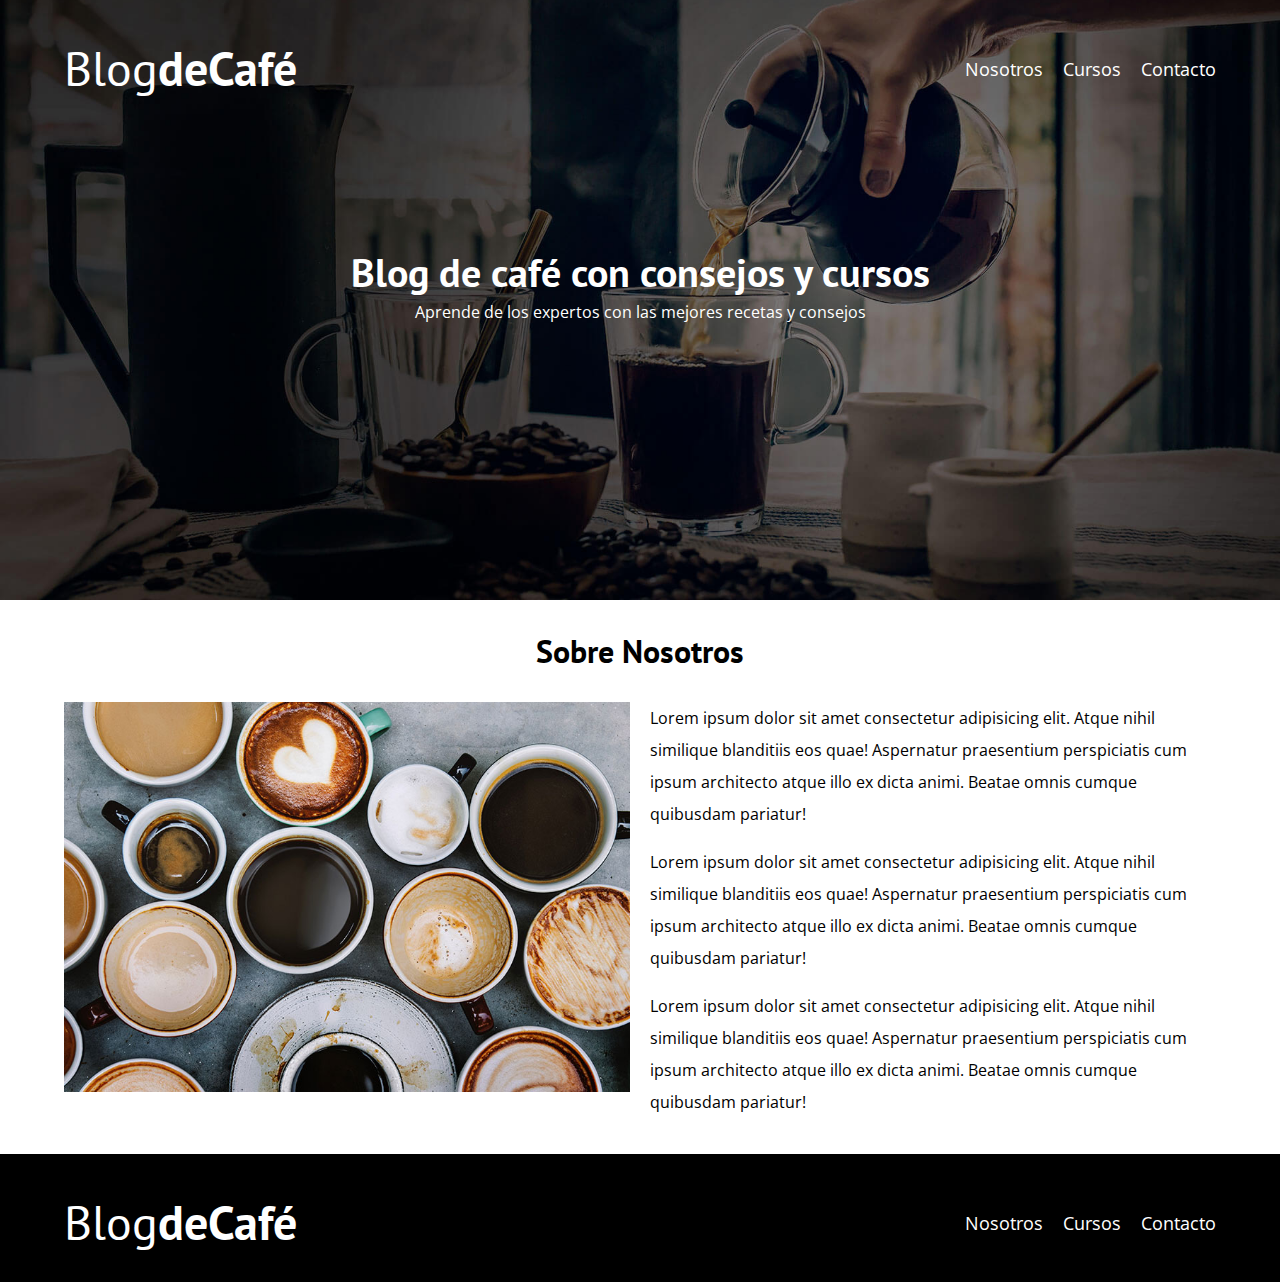
<file: nosotros.html>
<!DOCTYPE html>
<html lang="en">
  <head>
    <meta charset="UTF-8" />
    <meta http-equiv="X-UA-Compatible" content="IE=edge" />
    <meta name="viewport" content="width=device-width, initial-scale=1.0" />
    <title>BlogDeCafé</title>
    <!-- agregamos el normalize -->
    <link rel="stylesheet" href="css/normalize.css" />
    <!-- link de los tipos de fuente de google fonts -->
    <link rel="preconnect" href="https://fonts.googleapis.com" />
    <link rel="preconnect" href="https://fonts.gstatic.com" crossorigin />
    <link
      href="https://fonts.googleapis.com/css2?family=Open+Sans&family=PT+Sans:wght@400;700&display=swap"
      rel="stylesheet"
    />
    <!-- agregamos style.css -->
    <link rel="stylesheet" href="css/style.css" />
  </head>
  <body>
    <!-- header Principal -->
    <header class="header">
      <!-- contenedor -->
      <div class="contenedor">
        <!-- barra -->
        <div class="barra">
          <!-- logo -->
          <a class="logo" href="index.html">
            <h1 class="logo__nombre no-margin centrar-texto">
              Blog<span class="logo__bold">deCafé</span>
            </h1>
          </a>
          <!-- fin de logo -->
          <!-- navegacion -->
          <nav class="navegacion">
            <a href="nosotros.html" class="navegacion__enlace">Nosotros</a>
            <a href="cursos.html" class="navegacion__enlace">Cursos</a>
            <a href="contacto.html" class="navegacion__enlace">Contacto</a>
          </nav>
          <!-- navegacion -->
        </div>
        <!-- fin de barraSuperior -->
      </div>
      <!-- fin de contenedor -->
      <!-- header textual -->
      <div class="header__texto">
        <h2 class="no-margin">Blog de café con consejos y cursos</h2>
        <p class="no-margin">
          Aprende de los expertos con las mejores recetas y consejos
        </p>
      </div>
      <!-- fin de header textual -->
    </header>
    <!-- Fin header Principal -->

    <!-- contenedor -->
    <div class="contenedor">
      <h3 class="centrar-texto">Sobre Nosotros</h3>
      <div class="sobre-nosotros">
        <!-- Imagen -->
        <div class="sobre-nosotros__imagen">
          <img src="img/nosotros.jpg" alt="imagen nosotros" />
        </div>
        <!-- Info  -->
        <div class="sobre-nosotros__texto">
          <p class="no-marginTop">
            Lorem ipsum dolor sit amet consectetur adipisicing elit. Atque nihil
            similique blanditiis eos quae! Aspernatur praesentium perspiciatis
            cum ipsum architecto atque illo ex dicta animi. Beatae omnis cumque
            quibusdam pariatur!
          </p>
          <p>
            Lorem ipsum dolor sit amet consectetur adipisicing elit. Atque nihil
            similique blanditiis eos quae! Aspernatur praesentium perspiciatis
            cum ipsum architecto atque illo ex dicta animi. Beatae omnis cumque
            quibusdam pariatur!
          </p>
          <p>
            Lorem ipsum dolor sit amet consectetur adipisicing elit. Atque nihil
            similique blanditiis eos quae! Aspernatur praesentium perspiciatis
            cum ipsum architecto atque illo ex dicta animi. Beatae omnis cumque
            quibusdam pariatur!
          </p>
        </div>
      </div>
    </div>
    <!-- fin de contenedor -->

    <!-- footer -->
    <footer class="footer">
      <!-- contenedor -->
      <div class="contenedor">
        <!-- barra -->
        <div class="barra">
          <!-- logo -->
          <a class="logo" href="index.html">
            <h1 class="logo__nombre no-margin centrar-texto">
              Blog<span class="logo__bold">deCafé</span>
            </h1>
          </a>
          <!-- fin de logo -->
          <!-- navegacion -->
          <nav class="navegacion">
            <a href="nosotros.html" class="navegacion__enlace">Nosotros</a>
            <a href="cursos" class="navegacion__enlace">Cursos</a>
            <a href="contacto" class="navegacion__enlace">Contacto</a>
          </nav>
          <!-- navegacion -->
        </div>
        <!-- fin de barraSuperior -->
      </div>
      <!-- fin de contenedor -->
    </footer>
    <!-- find de footer -->
  </body>
</html>
</file>
<file: css/style.css>
:root {
  /* Fuentes---------------------------- */
  --fuenteHeading: 'PT Sans', sans-serif;
  --fuenteParrafos: 'Open Sans', sans-serif;

  /* Colores---------------------------- */
  --primario: #784D3C;
  --gris: #e1e1e1;
  --blanco: #ffffff;
  --negro: #000;
}

html {
  /* Recomendado que lo siguiente vaya siempre en los poryectos */
  /* Para hacer que el border, el padding, etc no afecten
  el ancho de nuestros elementos */
  box-sizing: border-box;

  font-size: 62.5%;
  /*1rem = 10px  */
}

*, *:before, *:after {
  /* la venteja es q si lo utilizas en otro selector va a heredar de 
  ese otro y eso lo hace dinamico  */
  box-sizing: inherit;
  /* inherit -> hace q herede del elem padre(Html)*/
}

body {
  font-family: var(--fuenteParrafos);
  /* Traemos la fuente */
  font-size: 1.6rem;
  /* Tamaño de la letra */
  line-height: 2;
  /* Interlineado */
}

/* Globales */
.contenedor {
  max-width: 120rem;
  /* recomendado */
  width: 90%;
  /* Recomendado no poner el contenedor al 100% */
  /* width: min(90%, 120rem); Nueva forma de hacer lo mismo de arriba */
  margin: 0 auto;
  /* Top,Bottom = 0; left,right = auto con el fin de que se centre correctamente */
}

a {
  text-decoration: none;
  /* quita todos los subrayados del enlace  */
}

h1, h2, h3, h4 {
  font-family: var(--fuenteHeading);
  line-height: 1.2;
}

h1 {
  font-size: 4.8rem;
}

h2 {
  font-size: 4rem;
}

h3 {
  font-size: 3.2rem;
}

h4 {
  font-size: 2.8rem;
}

img {
  max-width: 100%;
}

/* Utilidades */
.no-margin {
  margin: 0;
}

.no-marginTop {
  margin-top: 0;
}

.no-padding {
  padding: 0;
}

.centrar-texto {
  text-align: center;
}

/* Header------------------------------ */
.header {
  background-image: url(../img/banner.jpg);
  height: 60rem;
  background-size: cover;
  /* Ayuda q se adapte la imagen a 
  diferentes tamaños */
  background-repeat: no-repeat;
  /* la img no se repita */
  background-position: center center;
  /* posicion  de enfoque q sera visible de la img 
  al abrir en dispositivos mas pequeños - centra Horizontal y 
  vertical la img*/
}

.header__texto {
  text-align: center;
  color: var(--blanco);
  margin-top: 5rem;
  /* margin hacia a arriba */
}

/* Barra---------------------------------- */
.barra {
  padding-top: 4rem;
}

@media (min-width: 768px) {

  /* cuando estamos acomodando elementos dentro de un contenedor
  es mejor utilizar Flexbox*/
  .barra {
    display: flex;
    justify-content: space-between;
  }

  .header__texto {
    margin-top: 15rem;
  }
}

.logo {
  color: var(--blanco);
}

.logo__nombre {
  font-weight: 400;
  /* se puede poner Normal o 400 es lo mismo */
  /* use la utilidad no margin para el caso de moviles */
}

.logo__bold {
  font-weight: 700;
  /* se puede poner Bold o 700 es lo mismo */
}

.navegacion {
  padding-top: 2rem;
}

@media (min-width: 768px) {
  .navegacion {
    padding-top: 0;
    display: flex;
    align-items: center;
    gap: 2rem;
  }

}

.navegacion__enlace {
  display: block;
  /* un elemento debajo del otro */
  text-align: center;
  /*  alinea el texto al medio */
  font-size: 1.8rem;
  color: var(--blanco);
}

/* fin de la barra */
/* fin del Header */

/* Contenido Principal y blogs */
@media (min-width: 768px) {
  .contenido-principal {
    display: grid;
    grid-template-columns: 2fr 1fr;
    column-gap: 4rem;
  }
}

.entrada {
  border-bottom: 2px solid var(--gris);
  /* border inferior */
  margin-bottom: 2rem;
}

.entrada:last-of-type {
  border: none;
  margin-bottom: 0;
}

.boton {
  display: block;
  font-family: var(--fuenteHeading);
  color: var(--blanco);
  text-align: center;
  padding: 1rem 3rem;
  font-size: 1.8rem;
  /* tamaño de letra */
  text-transform: uppercase;
  font-weight: 700;
  /* letra negrita */
  margin-bottom: 2rem;
}

@media (min-width: 768px) {
  .boton {
    display: inline-block;
  }
}

.boton--primario {
  background: var(--negro);
}

/* fin de contenido principal */

/* sidebar de cursos e info ------------
Puntos a considerar
- reusamos la clase boton   
*/
.cursos {
  list-style: none;
  /* Para quitar las viñetas */
}

.widget-curso {
  border-bottom: 1px solid var(--gris);
  margin-bottom: 2rem;
}

.widget-curso:last-of-type,
.curso:last-of-type {
  border: none;
  margin-bottom: 0;
}

.widget-curso__label,
.curso__label {
  font-family: var(--fuenteHeading);
  /*impotante */
  font-weight: 700;
  /* tipo negrita */
}

.widget-curso__info,
.curso__info {
  font-weight: 400;
  /* tipo normal */
}

.boton--secundario {
  background: var(--primario);
}

.widget-curso__label,
.curso__label,
.widget-curso__info,
.curso__info {
  font-size: 2rem;
}

/* fin de sidebar de cursos e info ------------

/* Footer-------------------- */
.footer {
  background-color: var(--negro);
  padding-bottom: 3rem;
  margin-top: 2rem;
}

/** Sobre Nosotros ---------------------------------- */
/* Usando flexbox con gap 
.sobre-nosotros{
  display: flex;
  gap: 2rem;
}
.sobre-nosotros__imagen,
.sobre-nosotros__texto{
  flex-basis: 50%;
} */

/* Usando flexbox sin gap
.sobre-nosotros{
  display: flex;
  justify-content: space-between;
}
.sobre-nosotros__imagen,
.sobre-nosotros__texto{
  flex-basis: calc(50% - 1rem)
} */

/* Usando Grid */
@media (min-width: 768px) {
  .sobre-nosotros {
    display: grid;
    grid-template-columns: repeat(2, 1fr);
    column-gap: 2rem;
  }

}

/* fin de sobre Nosotros------------------- */

.curso {
  margin: 2rem 0;
  padding: 3rem 0;
  border-bottom: 1px solid var(--gris);
}

@media (min-width: 768px) {
  .curso {
    display: grid;
    grid-template-columns: 1fr 2fr;
    column-gap: 2rem;
  }
}

/* Losiguiente ya esta incluido en la parte superior 
para evitar duplicar mismo codigo */
/* .curso:last-of-type{
  border: none;
  margin-bottom: 0;
}
.curso__label{
  font-family: var(--fuenteHeading); 
  font-weight: 700; 
}
.curso__info{
  font-weight: 400; 
}
.boton--secundario{
  background: var(--primario);
}
.curso__label,
.curso__info{
  font-size: 2rem;
} */

/** Contacto **/
.contacto-bg{
  background-image: url(../img/contacto.jpg);
  height: 40rem;
  background-size: cover;
  background-repeat: no-repeat;
}
</file>
